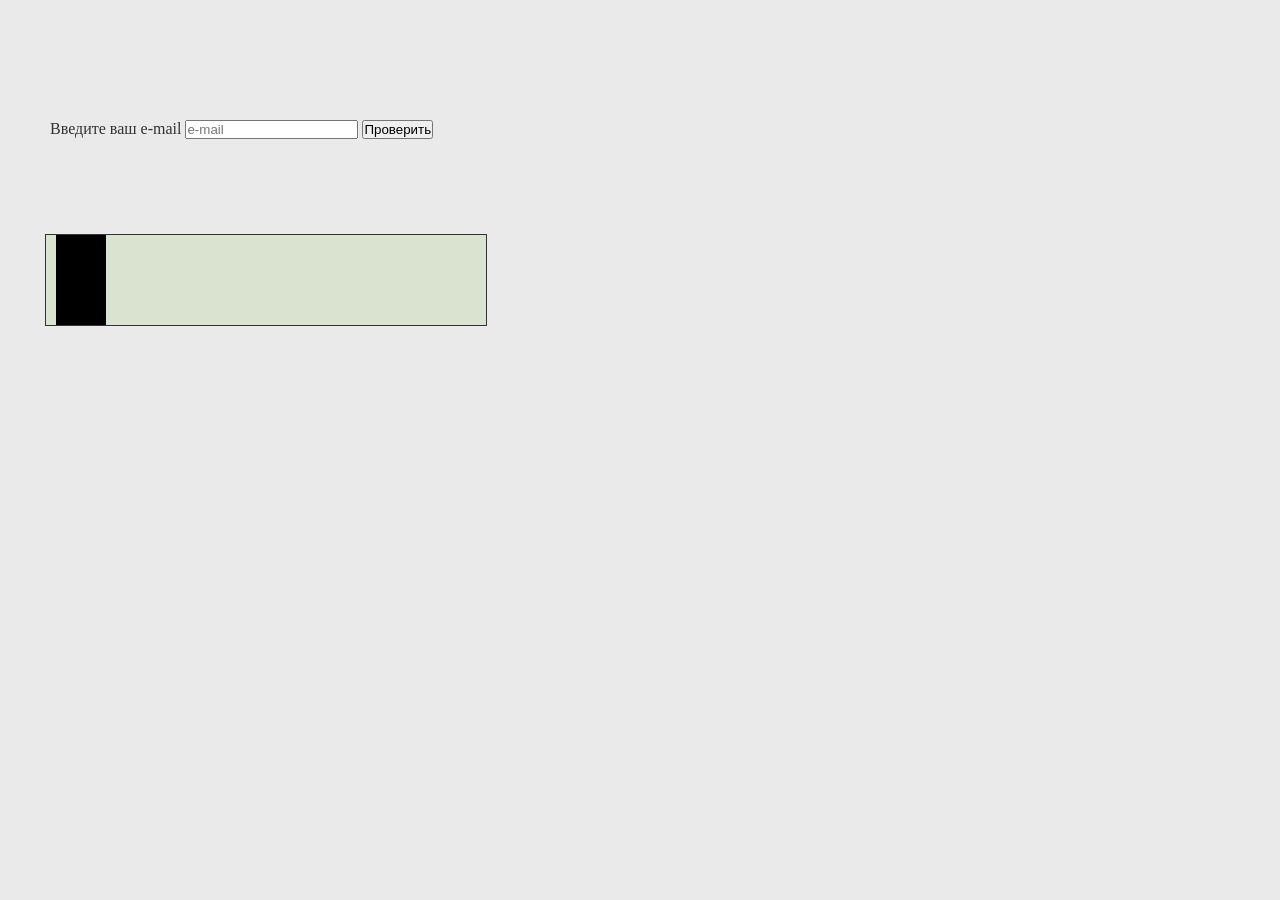
<file: dz_1_Leon_23_02/index.html>
<!DOCTYPE html>
<html lang="en">
<head>
    <meta charset="UTF-8">
    <title>ДЗ-1</title>
    <link rel="stylesheet" a href="style.css">
</head>
<body>
<div class="container">
    <span class="emailResult">Введите ваш e-mail</span>
    <input class="emailInput" type="text" placeholder="e-mail">
    <button class="emailCheck">Проверить</button>
</div>
<div class="containerTwo">
    <div class="box">
    </div>
</div>
</body>
<script src="app.js"></script>
</html>
</file>
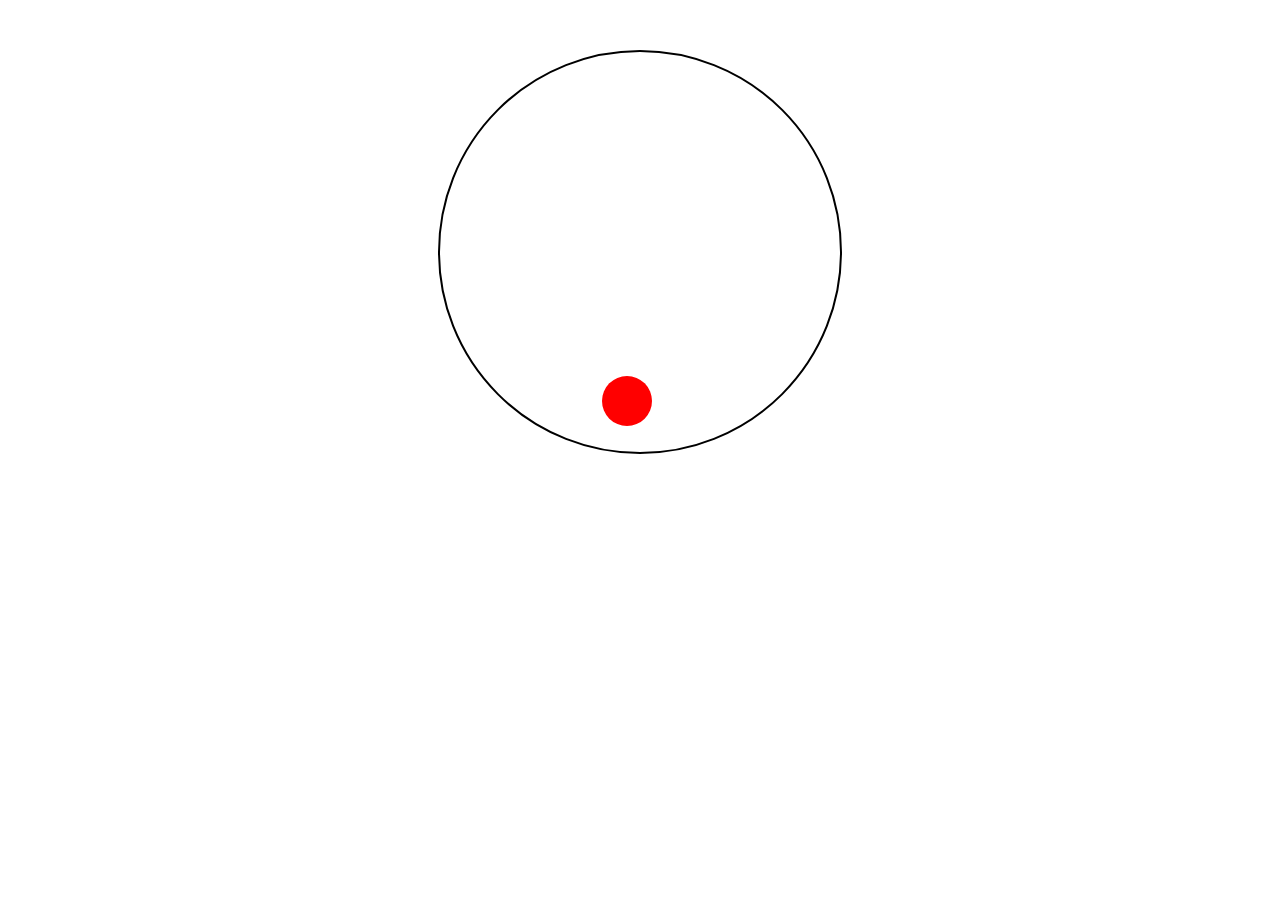
<file: dz_2_Leon_32_02/index.html>
<!DOCTYPE html>
<html lang="en">
<head>
    <meta charset="UTF-8">
    <title>Title</title>
    <link rel="stylesheet" a href="style.css">
</head>
<body>
    <div id="circle">
    <div id="block"></div>
    </div>
</body>
<script src="app.js"></script>
</html>
</file>
<file: dz_1_Leon_23_02/style.css>
*{
    margin: 0;
    padding: 0;
}
body {
    color: #333;
    padding-top: 50px;
    margin-top: 20px;
    background-color: #eaeaea;
}
.container{
    padding: 50px;
}
.containerTwo{
    width: 440px;
    height: 10vh;
    font-size: 20px;
    margin: 45px;
    position: relative;
    background-color: #d9e3d0;
    border: thin solid #333;
}
.box{
    width: 50px;
    height: 10vh;
    position: absolute;
    text-align: center;
    line-height: 100px;
    background-color: black;

}
</file>
<file: dz_2_Leon_32_02/style.css>
#circle {
  position: relative;
  width: 400px;
  height: 400px;
  border-radius: 50%;
  border: 2px solid black;
  margin: 50px auto;
}

#block {
  position: absolute;
  width: 50px;
  height: 50px;
  background-color: red;
  border-radius: 50%;
}
</file>
